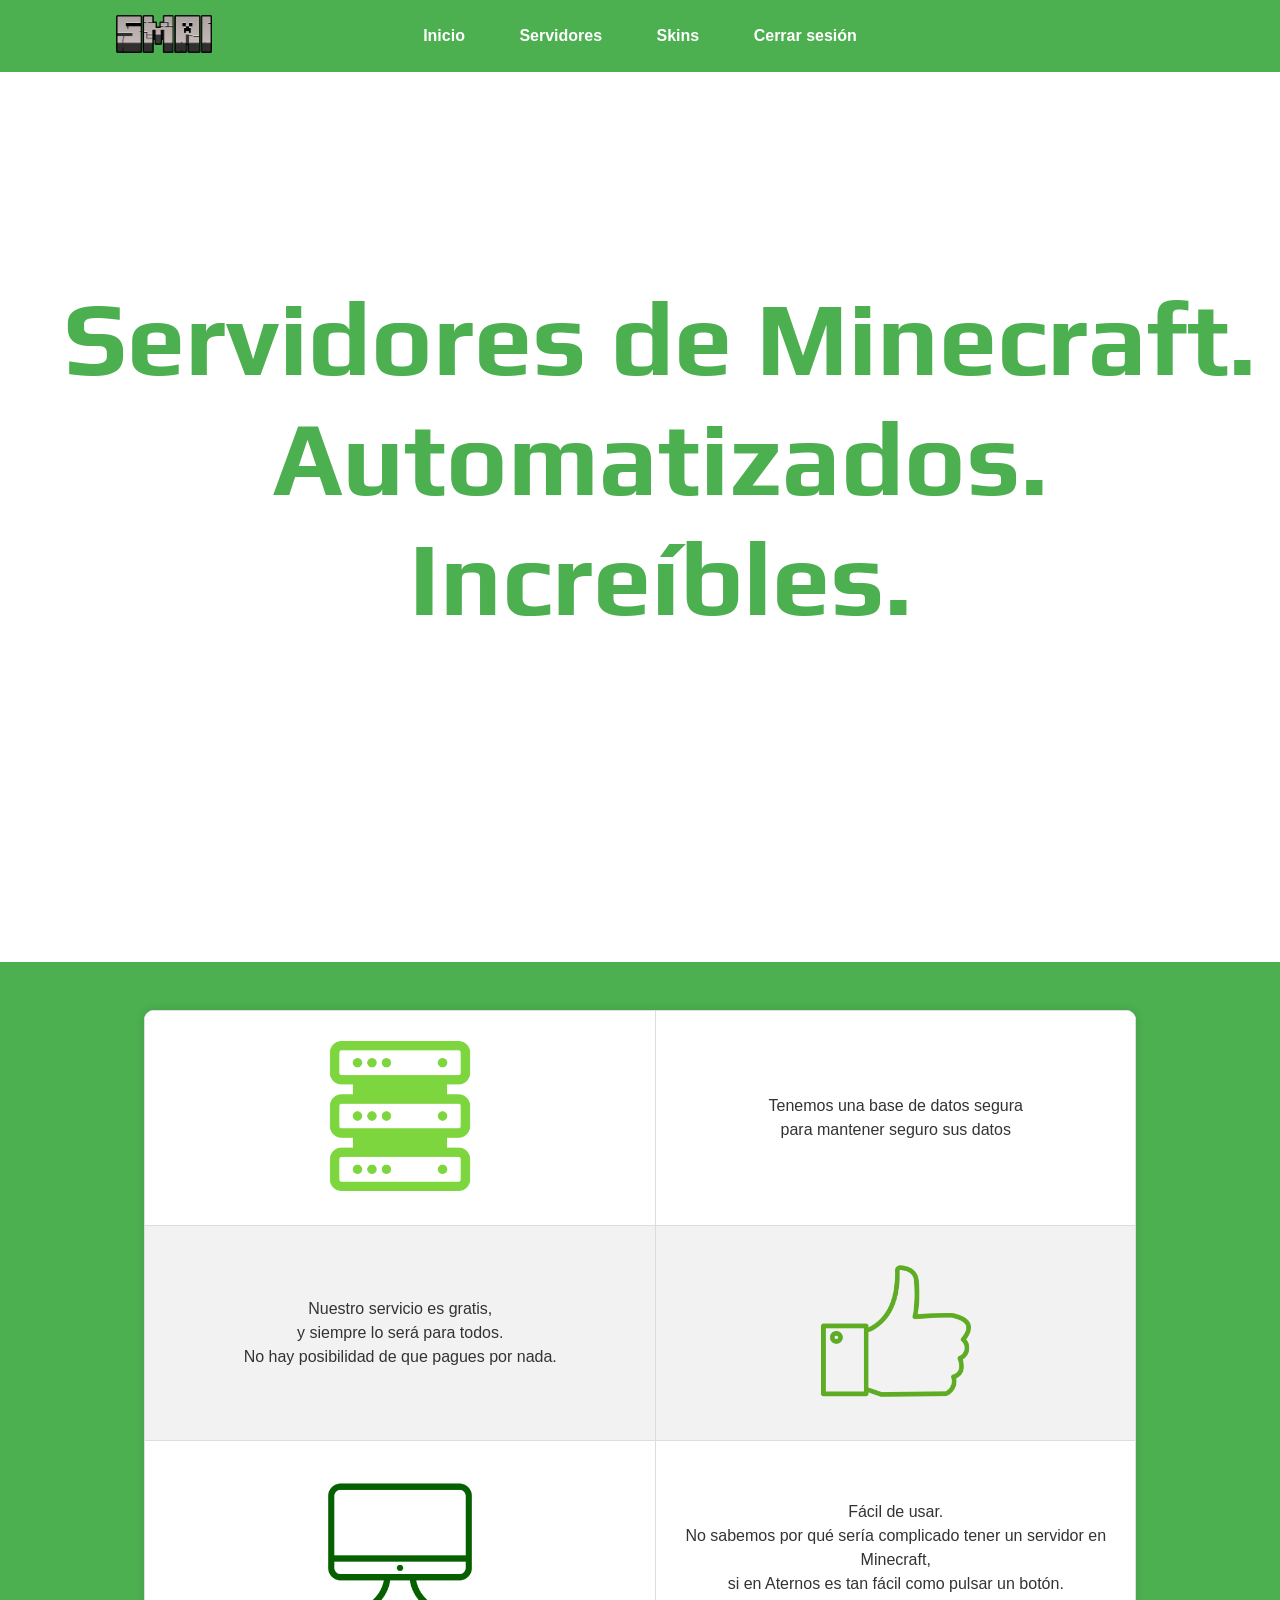
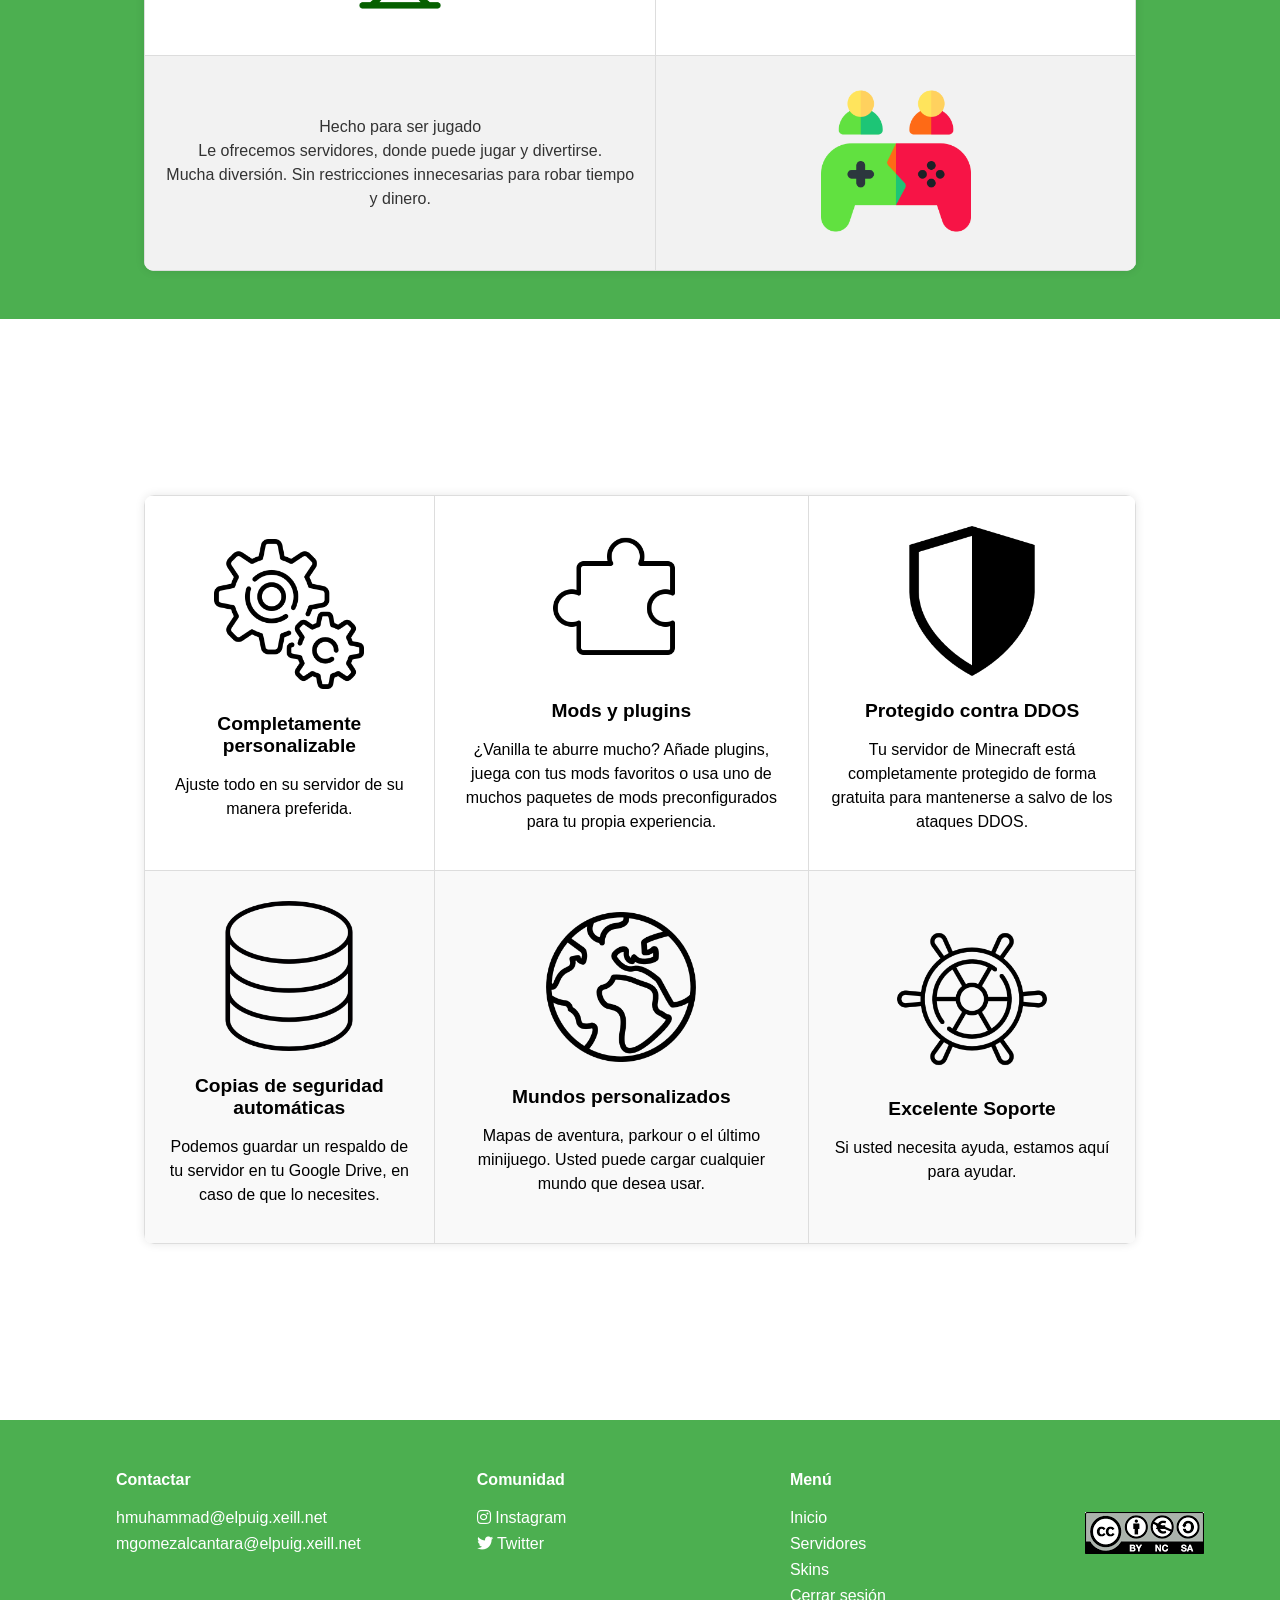
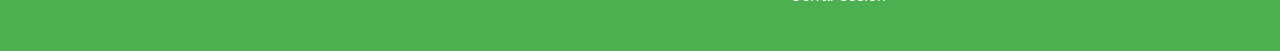
<file: inicio.html>
<!DOCTYPE html>
<html lang="es">
<head>
    <meta charset="UTF-8">
    <title>Bienvenido</title>
    <link rel="stylesheet" href="css/inicio.css">
</head>
<body>
<div class="container white-background-inicio">
    <menu></menu>
    <h1 class="minecraft-font">
        Servidores de Minecraft.<br>
        Automatizados. Increíbles.
    </h1>
</div>


<div class="container green-background">
    <table class="tabla">
        <tbody>
        <tr class="fila">
            <td><img src="/Img/servidor.png" alt="Imagen 1"></td>
            <td class="texto">Tenemos una base de datos segura<br>para mantener seguro sus datos</td>
        </tr>
        <tr class="fila">
            <td class="texto">Nuestro servicio es gratis,<br>y siempre lo será para todos.<br>No hay posibilidad de que pagues por nada.</td>
            <td><img src="/Img/like.png" alt="Imagen 2"></td>
        </tr>
        <tr class="fila">
            <td><img src="/Img/Monitorverde.png" alt="Imagen 3"></td>
            <td class="texto">Fácil de usar.<br>No sabemos por qué sería complicado tener un servidor en Minecraft,<br>si en Aternos es tan fácil como pulsar un botón.</td>
        </tr>
        <tr class="fila">
            <td class="texto">Hecho para ser jugado<br>Le ofrecemos servidores, donde puede jugar y divertirse.<br>Mucha diversión. Sin restricciones innecesarias para robar tiempo y dinero.</td>
            <td><img src="/Img/jugar.png" alt="Imagen 4"></td>
        </tr>
        </tbody>
    </table>
</div>


<div class="container white-background">
    <table class="otra-tabla">
        <tbody>
        <tr class="fila">
            <td>
                <img src="/Img/eng.png" alt="Descripción de la imagen 1">
                <h2 class="titulo">Completamente personalizable</h2>
                <p class="texto">Ajuste todo en su servidor de su manera preferida.</p>
            </td>
            <td>
                <img src="/Img/puz.png" alt="Descripción de la imagen 2">
                <h2 class="titulo">Mods y plugins</h2>
                <p class="texto">¿Vanilla te aburre mucho? Añade plugins, juega con tus mods favoritos o usa uno de muchos paquetes de mods preconfigurados para tu propia experiencia.</p>
            </td>
            <td>
                <img src="/Img/escudo.png" alt="Descripción de la imagen 3">
                <h2 class="titulo">Protegido contra DDOS</h2>
                <p class="texto">Tu servidor de Minecraft está completamente protegido de forma gratuita para mantenerse a salvo de los ataques DDOS.</p>
            </td>
        </tr>
        <tr class="fila">
            <td>
                <img src="/Img/dtb.png" alt="Descripción de la imagen 4">
                <h2 class="titulo">Copias de seguridad automáticas</h2>
                <p class="texto">Podemos guardar un respaldo de tu servidor en tu Google Drive, en caso de que lo necesites.</p>
            </td>
            <td>
                <img src="/Img/mundo.png" alt="Descripción de la imagen 5">
                <h2 class="titulo">Mundos personalizados</h2>
                <p class="texto">Mapas de aventura, parkour o el último minijuego. Usted puede cargar cualquier mundo que desea usar.</p>
            </td>
            <td>
                <img src="/Img/soporte.png" alt="Descripción de la imagen 6">
                <h2 class="titulo">Excelente Soporte</h2>
                <p class="texto">Si usted necesita ayuda, estamos aquí para ayudar.</p>
            </td>
        </tr>
        </tbody>
    </table>
</div>


<footer></footer>
<script type="text/javascript" src="main.js"></script>
</body>
</html>
</file>
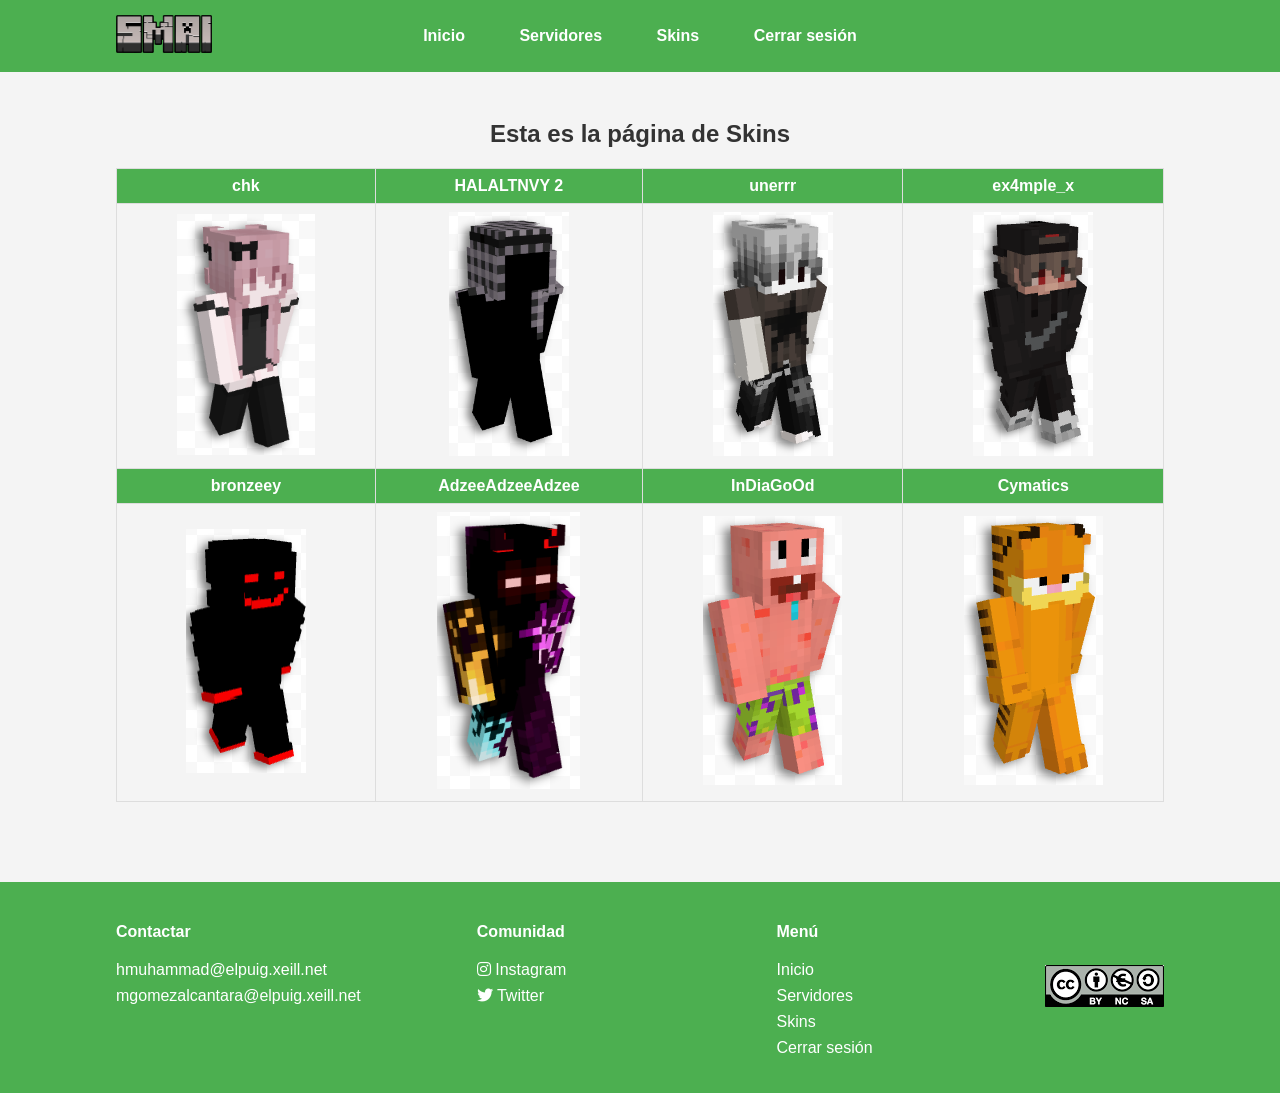
<file: skins.html>
<!DOCTYPE html>
<html lang="es">

<head>
    <meta charset="UTF-8">
    <title>Skins</title>
    <link rel="stylesheet" href="css/skins.css">
</head>

<body>

    <menu></menu>

    <div class="main-content">
        <h2>Esta es la página de Skins</h2>
        <!-- <p>Aquí podrías mostrar contenido relacionado con Skins.</p> -->

        <table class="tabla">
            <thead>

                <tr class="fila">
                    <th>chk</th>
                    <th>HALALTNVY 2</th>
                    <th>unerrr</th>
                    <th>ex4mple_x</th>
                </tr>

            </thead>
            <tbody>
                <tr>
                    <td><a href="/Descargables/skin1.png" download><img src="/Img/skin1.png"
                                alt="Descripción de la imagen"></a></td>
                    <td><a href="/Descargables/skin2.png" download><img src="/Img/skin2.png"
                                alt="Descripción de la imagen"></td>
                    <td><a href="/Descargables/skin3.png" download><img src="/Img/skin3.png"
                                alt="Descripción de la imagen"></a></td>
                    <td><a href="/Descargables/skin4.png" download><img src="/Img/skin4.png"
                                alt="Descripción de la imagen"></a></td>
                </tr>
                <tr class="fila">
                    <td>bronzeey</td>
                    <td>AdzeeAdzeeAdzee</td>
                    <td>InDiaGoOd</td>
                    <td>Cymatics</td>
                </tr>
                <tr>
                    <td><a href="/Descargables/skin5.png" download><img src="/Img/skin5.png"
                                alt="Descripción de la imagen"></td>
                    <td><a href="/Descargables/skin6.png" download><img src="/Img/skin6.png"
                                alt="Descripción de la imagen"></td>
                    <td><a href="/Descargables/skin7.png" download><img src="/Img/skin7.png"
                                alt="Descripción de la imagen"></td>
                    <td><a href="/Descargables/skin8.png" download><img src="/Img/skin8.png"
                                alt="Descripción de la imagen"></td>
                </tr>
            </tbody>
        </table>
    </div>

    <footer></footer>
</body>
<script type="text/javascript" src="main.js"></script>

</html>
</file>
<file: css/inicio.css>
@font-face {
   font-family: 'Minecraft';
   src: url('/fonts/Play-Bold.ttf') format('truetype');
}


.minecraft-font {
   font-family: 'Minecraft', sans-serif;
}


body {
   font-family: Arial, sans-serif;
   background-color: #f4f4f4;
   text-align: center !important;
   margin: 0;
   display: flex;
   flex-direction: column;
   min-height: 100vh;
}


h1 {
   font-size: 6.5em;
   font-family: 'Minecraft', sans-serif;
   color: #4caf50;
   margin-bottom: 0.5em;
}


.container {
   padding: 20px;
   flex: 1;
}


.white-background-inicio {
   background-color: #ffffff;
   padding-top: 13em;
   padding-bottom: 17em;
   display: flex;
   justify-content: center;
   align-items: center;
   text-align: center;
}


.white-background {
   background-color: #ffffff;
   padding-top: 11em;
   padding-bottom: 11em;
}


.green-background {
   background-color: #4caf50;
   padding-top: 3em;
   padding-bottom: 3em;
}


table.tabla {
   width: 80%;
   margin: 0 auto;
   border-collapse: collapse;
   background-color: #fff;
   box-shadow: 0 0 10px rgba(0, 0, 0, 0.1);
   border-radius: 10px;
   overflow: hidden;
}


table.tabla td {
   padding: 20px;
   text-align: center;
   border: 1px solid #ddd;
   vertical-align: middle;
}


table.tabla tbody tr:nth-child(even) {
   background-color: #f2f2f2;
}


table.tabla tbody tr:hover {
   background-color: #c8e6c9;
}


td img {
   max-width: 150px;
   height: auto;
   border-radius: 10px;
   margin: 10px 0;
}


td.texto {
   font-size: 1em;
   color: #333;
   text-align: left;
   line-height: 1.5;
}


.otra-tabla {
   width: 80%;
   margin: 0 auto;
   border-collapse: collapse;
   box-shadow: 0 0 10px rgba(0, 0, 0, 0.1);
   border-radius: 10px;
   overflow: hidden;
   background-color: #ffffff;
}


.otra-tabla td {
   padding: 20px;
   text-align: center;
   border: 1px solid #ddd;
   vertical-align: middle;
   color: #000;
}


.otra-tabla tbody tr:nth-child(even) {
   background-color: #f9f9f9;
}


.otra-tabla tbody tr:hover {
   background-color: #f1f1f1;
}


.otra-tabla .texto {
   font-size: 1em;
   line-height: 1.5;
   color: #000;
}


.otra-tabla .titulo {
   font-size: 1.2em;
   margin: 10px 0;
   color: #000;
}


footer {
   background-color: #4caf50;
   color: white;
   text-align: center;
   padding: 10px 0;
   position: relative;
   bottom: 0;
   width: 100%;
}
</file>
<file: css/skins.css>
/* Estilos adicionales si es necesario */
body {
    font-family: Arial, sans-serif;
    background-color: #f4f4f4;
    text-align: center;
    margin: 0;
}

h2 {
    color: #333;
    margin-top: 120px;
    margin-left: 20px;
    margin-right: 20px;
    margin-bottom: 20px; /* Agregué margen inferior */
}

.main-content {
    padding-left: 6em;
    padding-right: 6em;
    margin-top: 50px;
    margin-left: 20px;
    margin-right: 20px;
    padding-bottom: 5em;
}

p {
    color: #666;
    font-size: 18px;
}

.tabla {
    width: 100%; /* Opcional: ancho completo */
    border-collapse: collapse; /* Colapsar bordes de la tabla */
}

.tabla th, .tabla td {
    border: 1px solid #ddd; /* Bordes entre celdas */
    padding: 8px; /* Espacio interno */
    text-align: center; /* Centrar texto */
}

.fila {
    background-color: #4caf50; /* Color de fondo para la primera fila */
    color: white;
    font-weight: bold; /* Texto en negrita */
}
</file>
